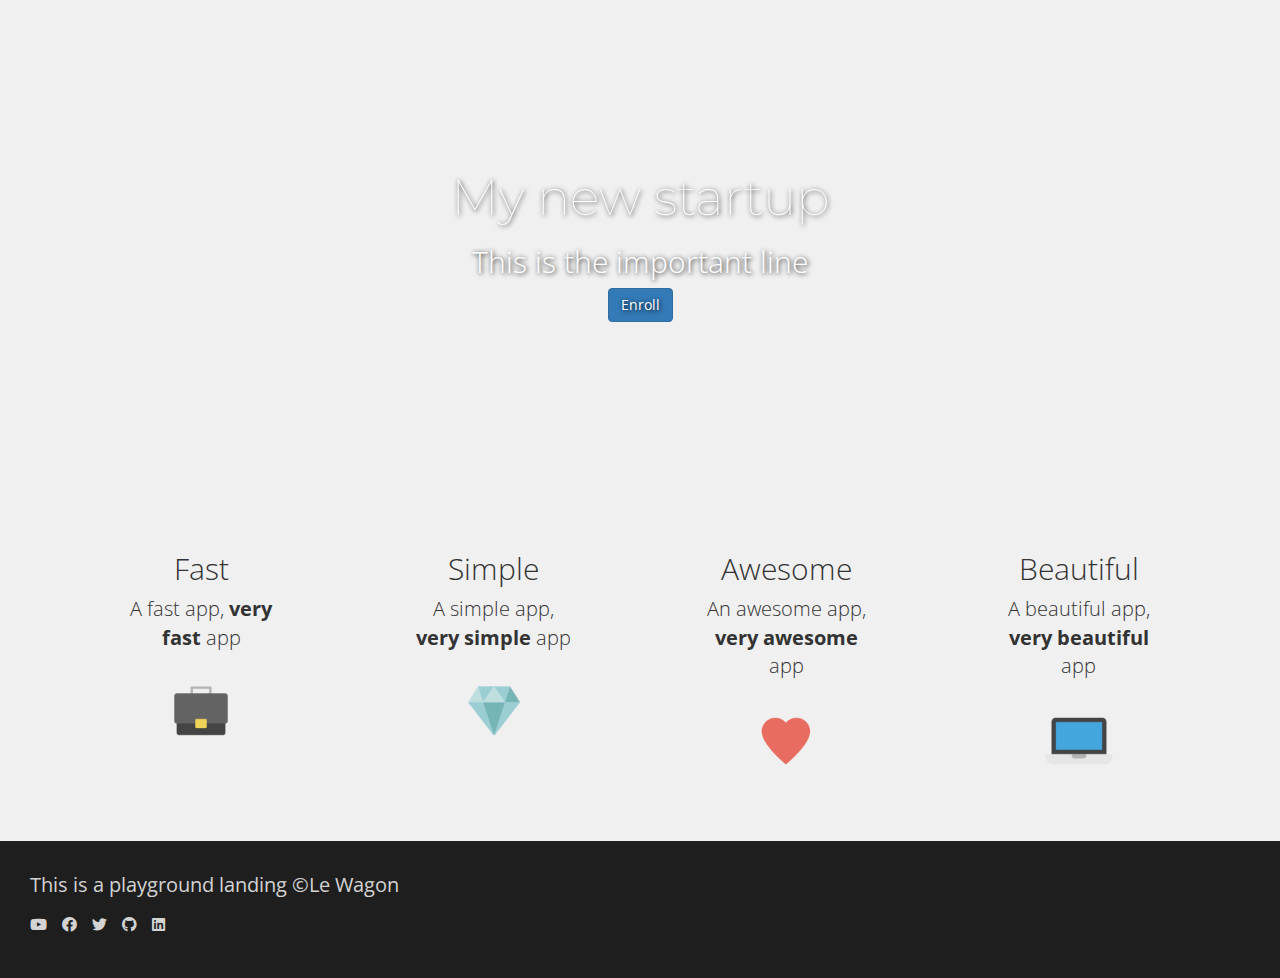
<file: index.html>
<html>
    <head>
        <title>Landing Page</title>
        <meta http-equiv="X-UA-Compatible" content="IE=edge">
        <meta name="viewport" content="width=device-width, initial-scale=1">
        <link rel="stylesheet" href="https://maxcdn.bootstrapcdn.com/bootstrap/3.3.7/css/bootstrap.min.css" integrity="sha384-BVYiiSIFeK1dGmJRAkycuHAHRg32OmUcww7on3RYdg4Va+PmSTsz/K68vbdEjh4u" crossorigin="anonymous">
        <link href='style.css' rel='stylesheet'>
        <link rel="stylesheet" href="style.css">
        <link href="https://fonts.googleapis.com/css?family=Montserrat|Open+Sans&display=swap" rel="stylesheet">
        <link rel="stylesheet" href="https://use.fontawesome.com/releases/v5.5.0/css/all.css"> 
    </head>
    <body>
       <div id="header">
            <h1>My new startup</h1> 
            <h2>This is the important line</h2>
            <p>
                <a href="#" class="btn btn-primary">Enroll</a>
            </p>
        </div>

        <div class="container">
            <div class="row">
                <div class="col-xs-12 col-sm-6 col-md-3">
                     <div class="card text-center">
                        <h2>Fast</h2>
                        <p>A fast app, <strong>very fast</strong> app</p>
                        <img src="images/briefcase.png" alt="briefcase" width="100">
                    </div>
                </div>

                <div class="col-xs-12 col-sm-6 col-md-3">
                    <div class="card text-center">
                        <h2>Simple</h2>
                        <p>A simple app, <strong>very simple</strong> app</p>
                        <img src="images/diamond.png" alt="diamond" width="100">
                    </div>
                </div>

                <div class="col-xs-12 col-sm-6 col-md-3">
                    <div class="card text-center">
                        <h2>Awesome</h2>
                        <p>An awesome app, <strong>very awesome</strong> app</p>
                        <img src="images/heart.png" alt="heart" width="100">
                    </div>
                </div>

                <div class="col-xs-12 col-sm-6 col-md-3">
                    <div class="card text-center">
                        <h2>Beautiful</h2>
                        <p>A beautiful app, <strong>very beautiful</strong> app</p>
                        <img src="images/laptop.png" alt="laptop" width="100">
                    </div>
                </div>
            </div>
        </div>

        <div id="footer">
            <p>This is a playground landing ©Le Wagon</p>
            <ul class="list-inline">
                <li><a href="#"><i class="fab fa-youtube"></i></a></li>
                <li><a href="#"><i class="fab fa-facebook"></i></a></li>
                <li><a href="#"><i class="fab fa-twitter"></i></a></li>
                <li><a href="#"><i class="fab fa-github"></i></a></li>
                <li><a href="#"><i class="fab fa-linkedin"></i></a></li>
            </ul>
        </div>
    </body>
</html>
</file>
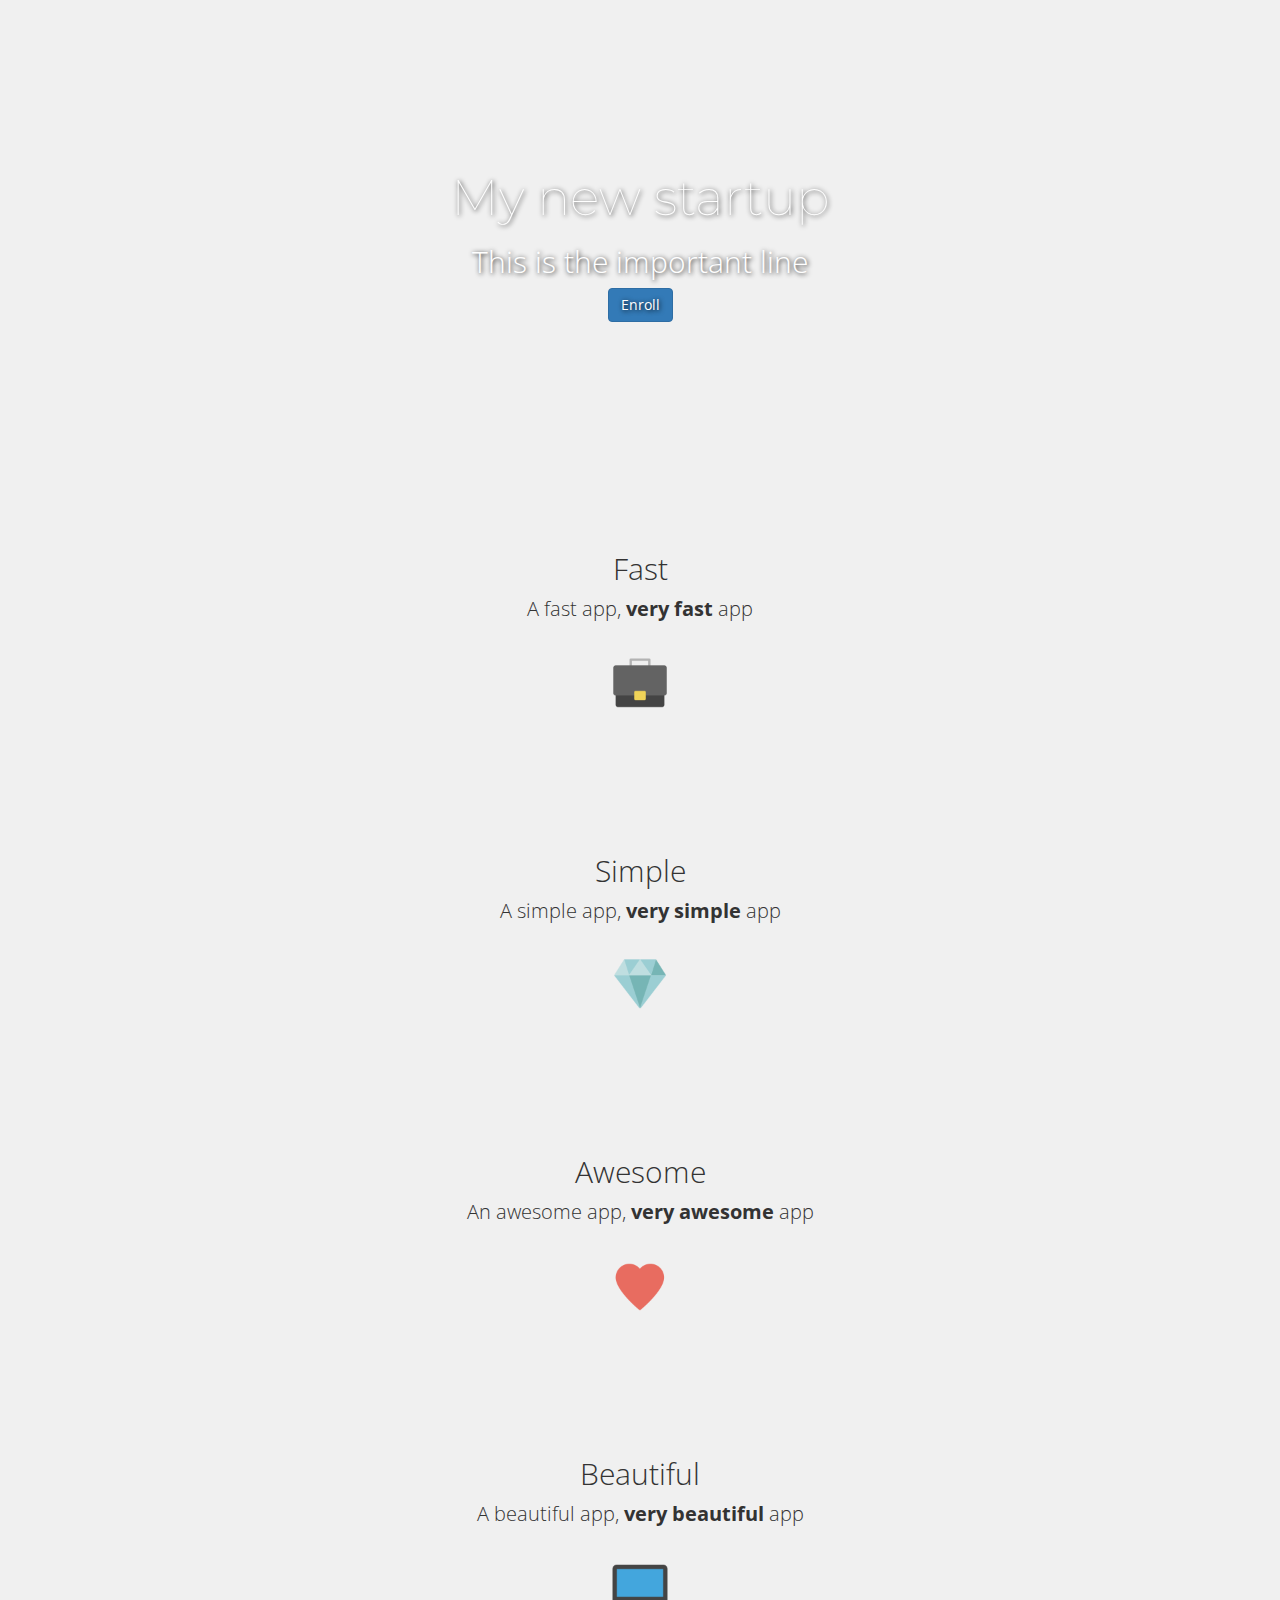
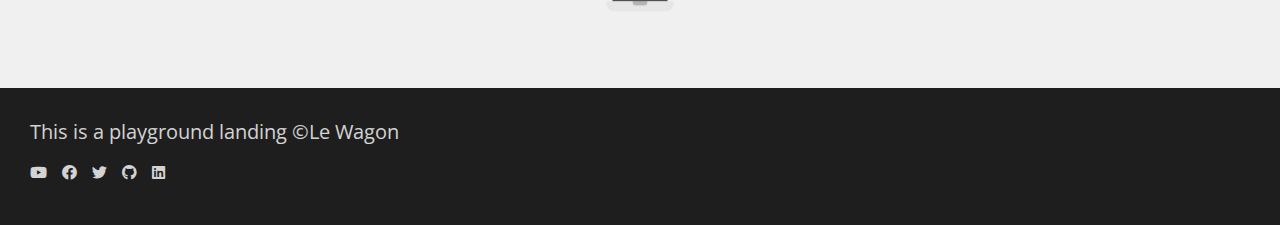
<file: playground.html>
<html>
    <head>
        <title>Landing Page</title>
        <meta http-equiv="X-UA-Compatible" content="IE=edge">
        <meta name="viewport" content="width=device-width, initial-scale=1">
        <link rel="stylesheet" href="https://maxcdn.bootstrapcdn.com/bootstrap/3.3.7/css/bootstrap.min.css" integrity="sha384-BVYiiSIFeK1dGmJRAkycuHAHRg32OmUcww7on3RYdg4Va+PmSTsz/K68vbdEjh4u" crossorigin="anonymous">
        <link href='style.css' rel='stylesheet'>
        <link rel="stylesheet" href="style.css">
        <link href="https://fonts.googleapis.com/css?family=Montserrat|Open+Sans&display=swap" rel="stylesheet">
        <link rel="stylesheet" href="https://use.fontawesome.com/releases/v5.5.0/css/all.css"> 
    </head>
    <body>
        <div id="header">
            <h1>My new startup</h1> 
            <h2>This is the important line</h2>
            <p>
                <a href="#" class="btn btn-primary">Enroll</a>
            </p>
        </div>

    <div class="card text-center">
        <h2>Fast</h2>
        <p>A fast app, <strong>very fast</strong> app</p>
        <img src="images/briefcase.png" alt="briefcase" width="100">
    </div>

    <div class="card text-center">
        <h2>Simple</h2>
        <p>A simple app, <strong>very simple</strong> app</p>
        <img src="images/diamond.png" alt="diamond" width="100">
    </div>

    <div class="card text-center">
        <h2>Awesome</h2>
        <p>An awesome app, <strong>very awesome</strong> app</p>
        <img src="images/heart.png" alt="heart" width="100">
    </div>

    <div class="card text-center">
        <h2>Beautiful</h2>
        <p>A beautiful app, <strong>very beautiful</strong> app</p>
        <img src="images/laptop.png" alt="laptop" width="100">
    </div>

    <div id="footer">
        <p>This is a playground landing ©Le Wagon</p>
        <ul class="list-inline">
            <li><a href="#"><i class="fab fa-youtube"></i></a></li>
            <li><a href="#"><i class="fab fa-facebook"></i></a></li>
            <li><a href="#"><i class="fab fa-twitter"></i></a></li>
            <li><a href="#"><i class="fab fa-github"></i></a></li>
            <li><a href="#"><i class="fab fa-linkedin"></i></a></li>
        </ul>

    </div>
</body>
</html>
</file>
<file: style.css>
body {
    font-family: 'Open Sans', sans-serif;
    font-size: 20px;
    background-color: rgb(240,240,240);
}

h1 {
    font-family: 'Montserrat', sans-serif;
    font-size: 50px;
    color: #D13333;
    font-weight: lighter;
}

h2 {
    font-weight: lighter;
}

a {
    font-size: 30px;
}

a:hover {
    text-decoration: none;
    color: pink;
}

body {
    margin: 0;
}

#header {
    text-align: center;
    background-image: url("https://unsplash.it/1300/600?random");
    background-size: cover;
    padding: 150px;
    color: white;
    text-shadow: 1px 1px 5px black;
}
#header h1 {
    color: white;
    font-size: 50px;
}
#header p {
    color: white;
    font-size: 30px;
    font-weight: lighter;
}

.card {
    padding: 50px;
    font-weight: lighter;
}

#footer {
    background: rgb(30,30,30);
    color: lightgrey;
    padding: 30px;
}

#footer a {
    color: lightgrey;
    font-size: 15px;
  }
  #footer a:hover {
    color: white;
  }
</file>
